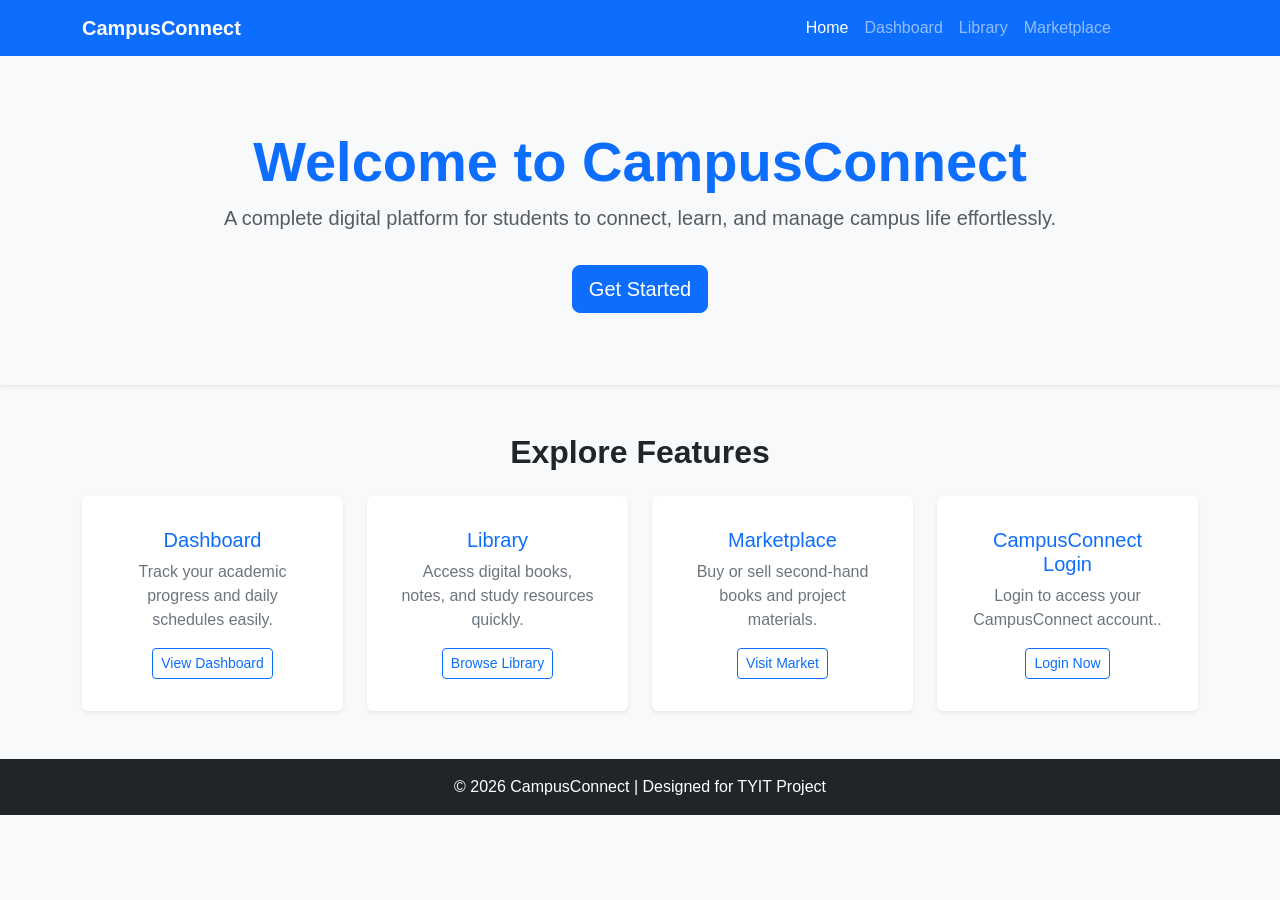
<file: index.html>
<!DOCTYPE html>
<html lang="en">
<head>
  <meta charset="UTF-8">
  <meta name="viewport" content="width=device-width, initial-scale=1.0">
  <title>CampusConnect - College Portal</title>
  
  <!-- Bootstrap 5 CSS -->
  <link href="https://cdn.jsdelivr.net/npm/bootstrap@5.3.0/dist/css/bootstrap.min.css" rel="stylesheet">
  
  <!-- Custom CSS -->
  <link rel="stylesheet" href="css/style.css">
</head>
<body>
  <!-- 1. NAVBAR -->
  <nav class="navbar navbar-expand-lg navbar-dark bg-primary sticky-top">
    <div class="container">
      <a class="navbar-brand fw-bold" href="index.html">CampusConnect</a>
      <button class="navbar-toggler" type="button" data-bs-toggle="collapse" data-bs-target="#navbarNav">
        <span class="navbar-toggler-icon"></span>
      </button>
      
      <div class="collapse navbar-collapse" id="navbarNav">
        <ul class="navbar-nav ms-auto">
          <li class="nav-item"><a class="nav-link active" href="index.html">Home</a></li>
          <li class="nav-item"><a class="nav-link" href="pages/dashboard.html">Dashboard</a></li>
          <li class="nav-item"><a class="nav-link" href="pages/library.html">Library</a></li>
          <li class="nav-item"><a class="nav-link" href="pages/marketplace.html">Marketplace</a></li>
          <li class="nav-item">
            <a class="nav-link btn btn-light text-primary ms-lg-2 px-3" href="pages/login.html">Login</a>
          </li>
        </ul>
      </div>
    </div>
  </nav>

  <!-- 2. HERO SECTION -->
  <section class="bg-light text-center py-5 shadow-sm">
    <div class="container py-4">
      <h1 class="display-4 fw-bold text-primary">Welcome to CampusConnect</h1>
      <p class="lead text-muted">
        A complete digital platform for students to connect, learn, and manage campus life effortlessly.
      </p>
      <a href="pages/login.html" class="btn btn-primary btn-lg mt-3">Get Started</a>
    </div>
  </section>

  <!-- 3. FEATURE CARDS -->
  <section class="container my-5">
    <h2 class="text-center mb-4 fw-bold">Explore Features</h2>
    <div class="row g-4">
      
      <!-- Card 1: Dashboard -->
      <div class="col-md-6 col-lg-3">
        <div class="card h-100 shadow-sm border-0 text-center p-3">
          <div class="card-body">
            <h5 class="card-title text-primary">Dashboard</h5>
            <p class="card-text text-secondary">Track your academic progress and daily schedules easily.</p>
            <a href="pages/dashboard.html" class="btn btn-outline-primary btn-sm">View Dashboard</a>
          </div>
        </div>
      </div>

      <!-- Card 2: Library -->
      <div class="col-md-6 col-lg-3">
        <div class="card h-100 shadow-sm border-0 text-center p-3">
          <div class="card-body">
            <h5 class="card-title text-primary">Library</h5>
            <p class="card-text text-secondary">Access digital books, notes, and study resources quickly.</p>
            <a href="pages/library.html" class="btn btn-outline-primary btn-sm">Browse Library</a>
          </div>
        </div>
      </div>

      <!-- Card 3: Marketplace -->
      <div class="col-md-6 col-lg-3">
        <div class="card h-100 shadow-sm border-0 text-center p-3">
          <div class="card-body">
            <h5 class="card-title text-primary">Marketplace</h5>
            <p class="card-text text-secondary">Buy or sell second-hand books and project materials.</p>
            <a href="pages/marketplace.html" class="btn btn-outline-primary btn-sm">Visit Market</a>
          </div>
        </div>
      </div>

      <!-- Card 4: Student Login -->
      <div class="col-md-6 col-lg-3">
        <div class="card h-100 shadow-sm border-0 text-center p-3">
          <div class="card-body">
            <h5 class="card-title text-primary">CampusConnect Login</h5>
            <p class="card-text text-secondary">Login to access your CampusConnect account..</p>
            <a href="pages/login.html" class="btn btn-outline-primary btn-sm">Login Now</a>
          </div>
        </div>
      </div>
      
    </div>
  </section>

  <!-- 4. FOOTER -->
  <footer class="bg-dark text-white text-center py-3 mt-auto">
    <div class="container">
      <p class="mb-0">&copy; 2026 CampusConnect | Designed for TYIT Project</p>
    </div>
  </footer>
</body>
</html>
</file>
<file: css/style.css>
/* ==========================================
   CAMPUSCONNECT MAIN STYLES
========================================== */

body {
    font-family: 'Segoe UI', Tahoma, Geneva, Verdana, sans-serif;
    background-color: #f8f9fa;
    min-height: 100vh;
}


/* HERO */

.hero-section {
    padding: 100px 20px;
    background: linear-gradient(
        135deg,
        #eaf2ff,
        #ffffff
    );
}

.hero-section h1 {
    color: #0d6efd;
}


/* FEATURE CARDS */

.feature-card {
    border: none;
    border-radius: 15px;
    transition: all 0.3s ease;
}

.feature-card:hover {
    transform: translateY(-8px);
    box-shadow: 0 10px 25px rgba(0, 0, 0, 0.12);
}


.feature-icon {
    font-size: 45px;
    margin-bottom: 15px;
}


/* BOOK CARD */

.book-card {
    border: none;
    border-radius: 12px;
    transition: 0.3s;
}

.book-card:hover {
    transform: translateY(-5px);
    box-shadow: 0 8px 20px rgba(0, 0, 0, 0.1);
}


/* FOOTER */

footer {
    margin-top: 50px;
}


/* MOBILE */

@media (max-width: 768px) {

    .hero-section {
        padding: 70px 15px;
    }

}
/* Marketplace Book Cards */
.book-card {
    height: 100%;
    min-height: 470px;
    display: flex;
    flex-direction: column;
}

.book-card .btn {
    margin-top: auto;
}

.book-card p {
    margin-bottom: 8px;
}

.book-title {
    min-height: 28px;
}

.book-author {
    min-height: 24px;
}
</file>
